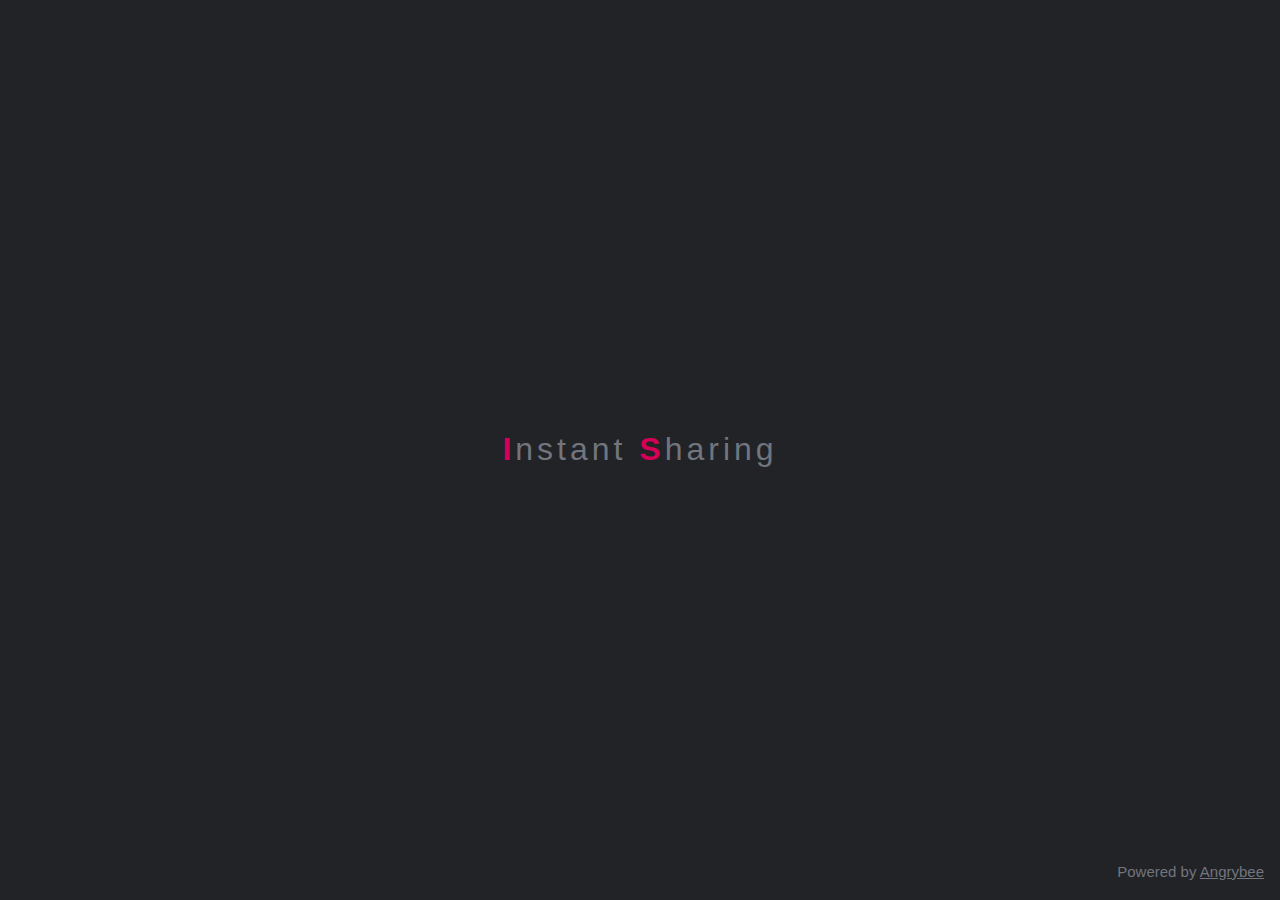
<file: instantsharing/WebContent/index.html>
<!DOCTYPE html>
<html>
<head>
<meta charset="UTF-8">

	<link rel="stylesheet" href="styles/w3.css">
	<link rel="stylesheet" href="styles/instantsharing.css">

<title>Instant Sharing</title>

<script src="scripts/w3.js"></script> 

	<style>
		body, h1, h2, h3, h4, h5, h6 {
			font-family: "Raleway", sans-serif
		}
		
		body, html {
			height: 100%;
			line-height: 1.8;
			background-color: hsl(216, 7%, 14%);
		}
	</style>
</head>
<body>
<!-- First page to access to ConfluenceViewer. Redirect automatically the user to Welcome Servlet -->
<div class="w3-display-middle">
	<div>
	    <a href="#home" class="w3-bar-item ab-gray-light w3-wide" style="font-size: xx-large;">
	    	<span class="ab-red" style="font-weight: bold;">I</span>nstant <span class="ab-red"  style="font-weight: bold;">S</span>haring
	    </a>
	</div>
</div>
	<script>
		var userLang = navigator.language || navigator.userLanguage; 
		//window.location.href = "Welcome?lang=" + userLang;//Go to Welcome Servlet
		//window.location.href = "AnonymousWelcome";//Go to Welcome Servlet for anonymous connection
	</script>
	
	
 <div w3-include-html="Footer.html"></div> 
	
<script>
w3.includeHTML();
</script>
	
</body>
</html>
</file>
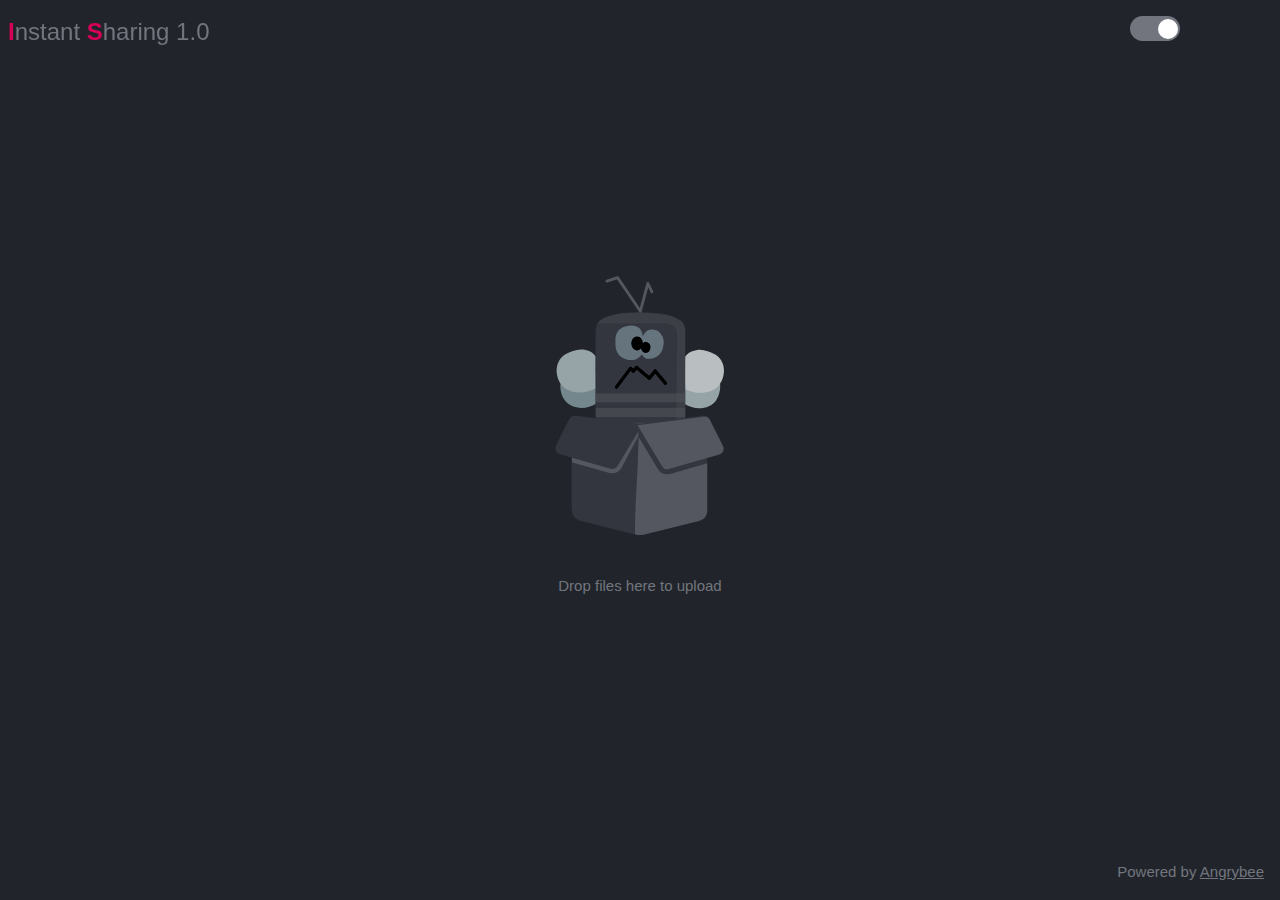
<file: instantsharing/WebContent/AnonymousSharing.html>
<!DOCTYPE html>
<html>
<head>
<meta charset="UTF-8">

	<link rel="stylesheet" href="styles/w3.css">
	<link rel="stylesheet" href="styles/instantsharing.css">
	<link rel="stylesheet" href="styles/dropzone.css">

<title>Anonymous sharing</title>

	<script type="text/javascript" src="scripts/w3.js"></script> 
	<script type="text/javascript" src="scripts/instantsharing.js"></script> 
	<script type="text/javascript" src="scripts/compatibility.js"></script>
	<script type="text/javascript" src="scripts/modernizr-custom.js"></script> 
	<script type="text/javascript" src="scripts/dropzone.js"></script>
 
<style>

#dragdrop {
	transition: margin-left .5s; /* If you want a transition effect */
	padding: 20px;
}


.ab-btn {
  background-color: hsl(220, 13%, 18%);
  width:105px;
  border: 3px solid hsl(220, 13%, 18%);
  color: hsl(219, 13%, 66%);
  padding: 12px 16px;
  font-size: 16px;
  cursor: pointer;
}

.ab-btn:hover {
  box-shadow: 0 4px 8px 0 rgba(0, 0, 0, 0.2), 0 6px 20px 0 rgba(0, 0, 0, 0.19);
}


.ab-btn-green {
  background-color: hsl(192, 100%, 58%);
  width:105px;
  border: 3px solid hsl(192, 100%, 58%);
  padding: 12px 16px;
  font-size: 16px;
  cursor: pointer;
}

.ab-sidebar {
	height: 20%; /* 100% Full-height */
	top:6%;
	width: 0; /* 0 width - change this with JavaScript */
	position: fixed; /* Stay in place */
	z-index: 1; /* Stay on top */
	right: 0;
	overflow-x: hidden; /* Disable horizontal scroll */
	/*padding-top: 60px;  Place content 60px from the top */
	transition: 0.5s;
	/* 0.5 second transition effect to slide in the sidebar */
}



/* On smaller screens, where height is less than 450px, change the style of the sidenav (less padding and a smaller font size) */
@media screen and (max-height: 450px) {
	.ab-sidebar {
		padding-top: 15px;
	}
}

.ab-dropzone{
	position:absolute;
	top:50%;
	left:50%;
	transform:translate(-50%,-50%);
	-ms-transform:translate(-50%,-50%);
	animation: dropzoneappears 1s;
}

@keyframes dropzoneappears {
	0% {left:0px;}
	100% {left:50%;}
}

.ab-animate-top {
	position:relative;
	animation:animatetop 1.2s
}

@keyframes animatetop {
	from{top:-300px;opacity:0} 
	to{top:0;opacity:1}
}


</style>


</head>
<body class="ab-dark-mode">

<!-- Name of the tool -->
<div class="w3-top">
  <div class="w3-row-padding ab-animate-top">
    <h3 class="w3-rest ab-gray-light w3-left">
    	<span class="ab-red" style="font-weight: bold;">I</span>nstant <span class="ab-red"  style="font-weight: bold;">S</span>haring 1.0
    </h3>
    
    <!-- Feature to modify the Dark/Light Mode  -->
   <div class="w3-col w3-right w3-margin-top" style="width:150px;z-index:100;">
	  <label class="ab-toggle-control" title="Choose Light or Dark mode">
	    <input id="display-mode" type="checkbox" onclick="setDisplayMode()" checked="checked">
	    <span class="ab-control"></span>
	  </label>
  </div>
  
  <!-- For this first release, we hide this icon that allow users to access to identification -->
	<a href="#" onclick="settings()" class="w3-display-topright w3-hide" style="margin-top:10px;margin-right:10px;"><img id="img-settings" src="pictures/settings_suggest_white_24dp.svg" /></a>
  </div>
</div>



	<!-- Main container to drag & drop files -->
	<div id="dragdrop" class="w3-container">
	  <div class="ab-dropzone">
		<form action="Uploader" method="POST" class="dropzone w3-panel" id="dropzone"  title="Drop files here to upload">
		  	<div class="w3-center" style="cursor: pointer;"><img src="pictures/angrybee_drag_drop.svg" style="cursor: pointer;" width="40%"/></div>
		</form>	
	
	  </div> 
	</div>
  
  <!-- Button to display when user drag & drop file(s) in the Drag&Drop Area -->
	<div id="share-btn" class="ab-sidebar w3-margin-right w3-animate-right" style="cursor: pointer;display:none;">

		<div class="w3-row w3-section">
			<div class="w3-rest"><input type="text" id="link" value="id_of_upload" style="opacity: 0.0;"></div>
			<div class="w3-col">
				<button id="copy-btn" class="ab-btn w3-round" onclick="copyAndPopup('Link copied')" title="Copy download link to clipboard">Copy link</button>
			</div>
		  
		  </div>
	</div>

	
 
<!-- Footer -->
 <div w3-include-html="Footer.html"></div> 

<script>
/**
 * Display Footer
 */
w3.includeHTML();


var storage = localStorageEnabled();

if(storage === false){
	var settings = document.getElementById("img-settings");
	settings.style.display = "none";

}





/**
 * Action to display the Receivers icon when 
 */
 
var fileAdded = 0;

/**
 * Displays the copy-to-clipboard button after the first files has been drag-&-dropped
 * Set the maximum size of uploads to 5GB.
 */
Dropzone.options.dropzone = {
		createImageThumbnails: false,
		timeout: 1000000,
		forceChunking: true,
		parallelUploads: 10,
		maxFilesize: 5000,
		  init: function() {
		    this.on("addedfile", function(file) { 
		    	if(fileAdded === 0){//First time drag&drop
		    		fileAdded = 1;
		    		w3.show("#share-btn");//Works with style="display:none" -> style="display:block"
		    		document.getElementById("share-btn").style.width = "150px";
		    		document.getElementById("dragdrop").style.marginRight = "150px";
		    		
		    	}
		    });
		  }
};

function copyAndPopup(content){
	copy();
	var btn = document.getElementById("copy-btn");
	
	btn.innerText = "Copied!";
	btn.setAttribute("class", "ab-btn-green w3-round");
	//btn.className.replace("ab-btn w3-round", "ab-btn-green w3-round");
	
	setTimeout(function(){ btn.setAttribute("class", "ab-btn w3-round"); btn.innerText = "Copy link";}, 500);
	//setTimeout(function(){ btn.innerText = "Copy link"; }, 500);
	//btn.innerText = "Copy link";
	
	
}

function copy() {
	  /* Get the text field */
	  var copyText = document.getElementById("link");
	  //var txt = copyText.textContent;
	  /* Select the text field */
	  copyText.select();
	  copyText.setSelectionRange(0, 99999); /* For mobile devices */

	  /* Copy the text inside the text field */
	  document.execCommand("copy");

	  /* Alert the copied text */
	  //alert("Copied the text: " + copyText.value);
} 

/**
 * Function for the future release with authentication
 * => Using Json Web Token (See https://www.jonathan-petitcolas.com/2014/11/27/creating-json-web-token-in-javascript.html)
 */
/*
 function settings() {
	  


	  var x = localStorage.getItem("name");
	  alert(x);
	  
	}
*/
	
function setDisplayMode(){
	var checkBox = document.getElementById("display-mode");
	var img = document.getElementById("img-settings");
	
	if (checkBox.checked == true){
	    document.body.className = "ab-dark-mode";
	    img.src = "pictures/settings_suggest_white_24dp.svg";
	  } else {
		  document.body.className = "ab-light-mode";
		  img.src = "pictures/settings_suggest_black_24dp.svg";
	  }
}	
	
	
</script>

</body>
</html>
</file>
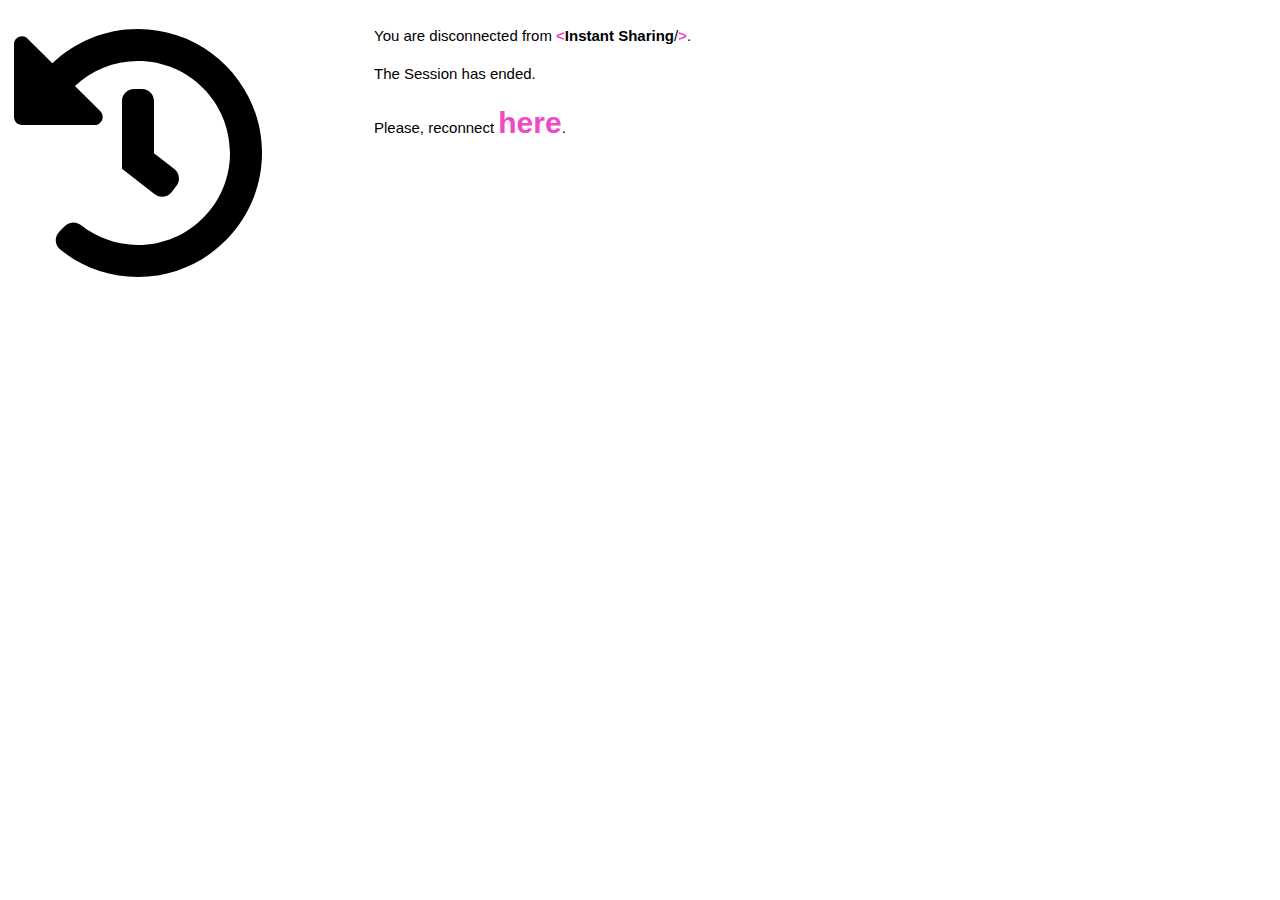
<file: instantsharing/WebContent/Disconnect.html>
<!DOCTYPE html>
<html>
<head>
<meta charset="UTF-8">
<title>InstantSharing Disconnect</title>
<link rel="stylesheet" href="styles/w3.css">
<script type="text/javascript" src="scripts/disconnect.js"></script>
</head>
<body style="background-color: white;">
<div style="position:absolute;top:10px;left:10px;width: 20%;">
<p><img src="pictures/history.svg"/></p>
</div>
<div style="position:absolute;top:10px;right:10px;width: 70%;text-align: left;">
<p>You are disconnected from <span style="color:#F048C6;font-weight: bold;">&lt;</span><span style="font-weight: bold;">Instant Sharing</span>/<span style="color:#F048C6;font-weight: bold;">&gt;</span>.</p>
<p>The Session has ended.</p>
<p> Please, reconnect <a style="text-decoration:none; font-size: 30px;color:#F048C6;font-weight: bold;" href="#" onclick="disconnect('');">here</a>.</p>
</div>
</body>
</html>
</file>
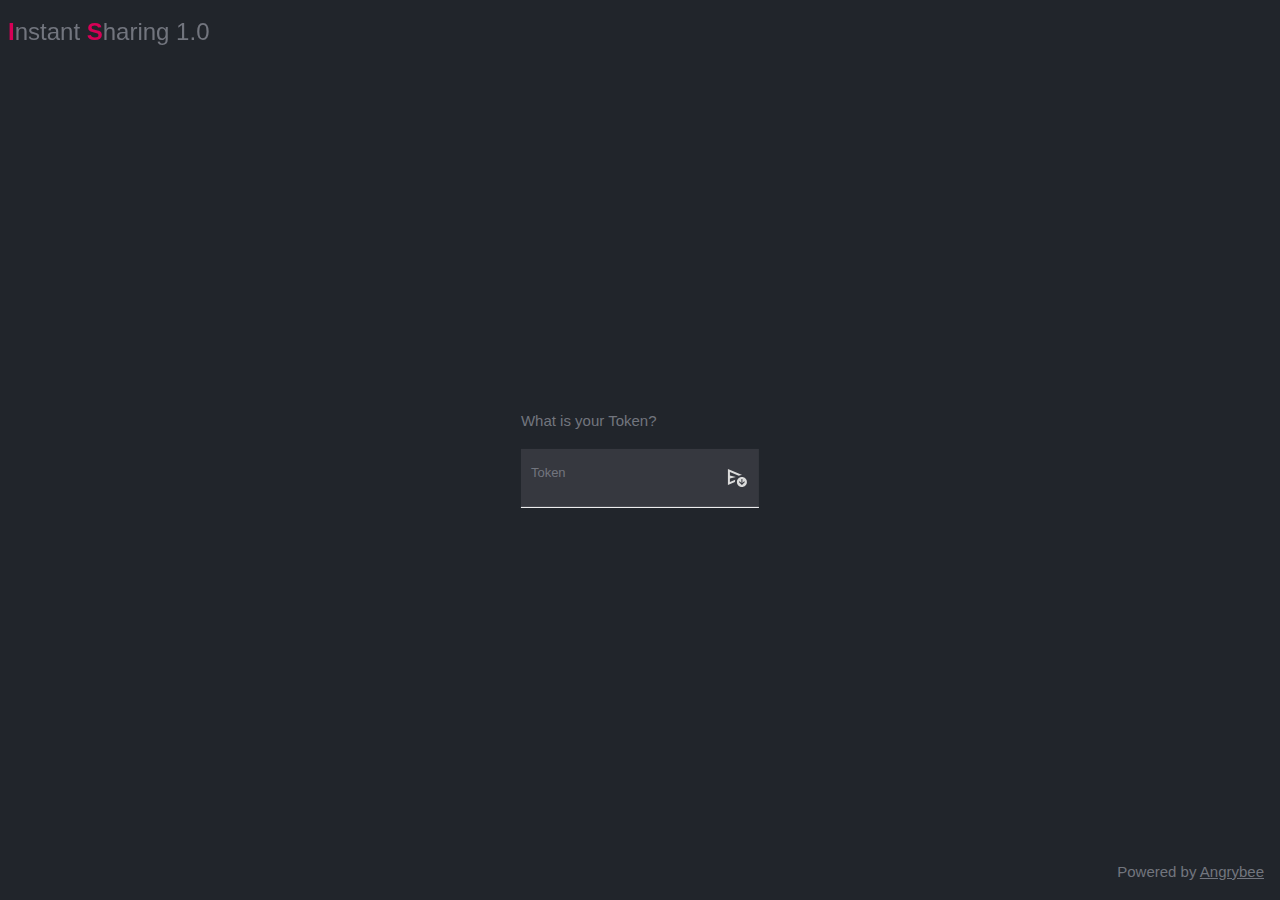
<file: instantsharing/WebContent/Download.html>
<!DOCTYPE html>
<html>
<head>
<meta charset="UTF-8">

	
	<link rel="stylesheet" href="styles/w3.css">
	<link rel="stylesheet" href="styles/instantsharing.css">

<title>Download</title>

	<script type="text/javascript" src="scripts/w3.js"></script> 
	<script type="text/javascript" src="scripts/instantsharing.js"></script> 
	<script type="text/javascript" src="scripts/compatibility.js"></script>
	<script type="text/javascript" src="scripts/modernizr-custom.js"></script> 

<style>

.md-textfield   {
    display: inline-block;
    /*height: 20px;*/
    padding-top: 25px;
    padding-right: 25px;
    position: relative;
    background-color: hsl(227, 8%, 23%);
    border-bottom: 1px solid white;
}
.md-textfield-input   {
    appearance: none;
    -moz-appearance: none;
    -webkit-appearance: none;
    color:white;
    background: transparent;
    border: none;
    font-family: 'Roboto', sans-serif;
    font-size: 14px;
    padding: 4px 0px 4px 4px;
    position: relative;
    top:-15px;
    left:10px;
    z-index: 1;
}
.md-textfield .md-textfield-input:focus {
    outline: none;
}

.md-textfield img {
    position:relative;
    top:-14px;
    right: -15px;
    cursor: pointer;
}



.md-textfield label {
    color: hsl(224, 5%, 47%);
    font-family: 'Roboto', sans-serif;
    font-size: 13px;
    left: 10px;
    position: absolute;
    top: 12px;
    transition: top .1s ease-in 0s;
    z-index: 1;
}

.md-textfield .md-textfield-input:focus + label {
        color: white;
        top: 0px;
        font-size: 10px;
    }

.md-textfield .md-textfield-input:valid + label {
        top: 0px;
}


</style>

</head>
<body class="ab-dark-mode">

<div class="w3-top">
	<div class="w3-row-padding ab-animate-top">
	    <h3 class="w3-rest ab-gray-light w3-left">
	    	<span class="ab-red" style="font-weight: bold;">I</span>nstant <span class="ab-red"  style="font-weight: bold;">S</span>haring 1.0
	    </h3>
	</div>
</div>

<div class="w3-display-middle">
	<p>What is your Token?</p>
	
	
	
	<div class="md-textfield">
	    <input type="text" class="md-textfield-input" id="token" name="token" required autocomplete="off">
	    <label for="token">Token</label>
	    <img src="pictures/send_and_archive_white_24dp.svg" title="Get your downloads"/>
	</div>
</div>



<!-- Footer -->
 <div w3-include-html="Footer.html"></div> 

<script>
/**
 * Display Footer
 */
w3.includeHTML();

</script>


</body>
</html>
</file>
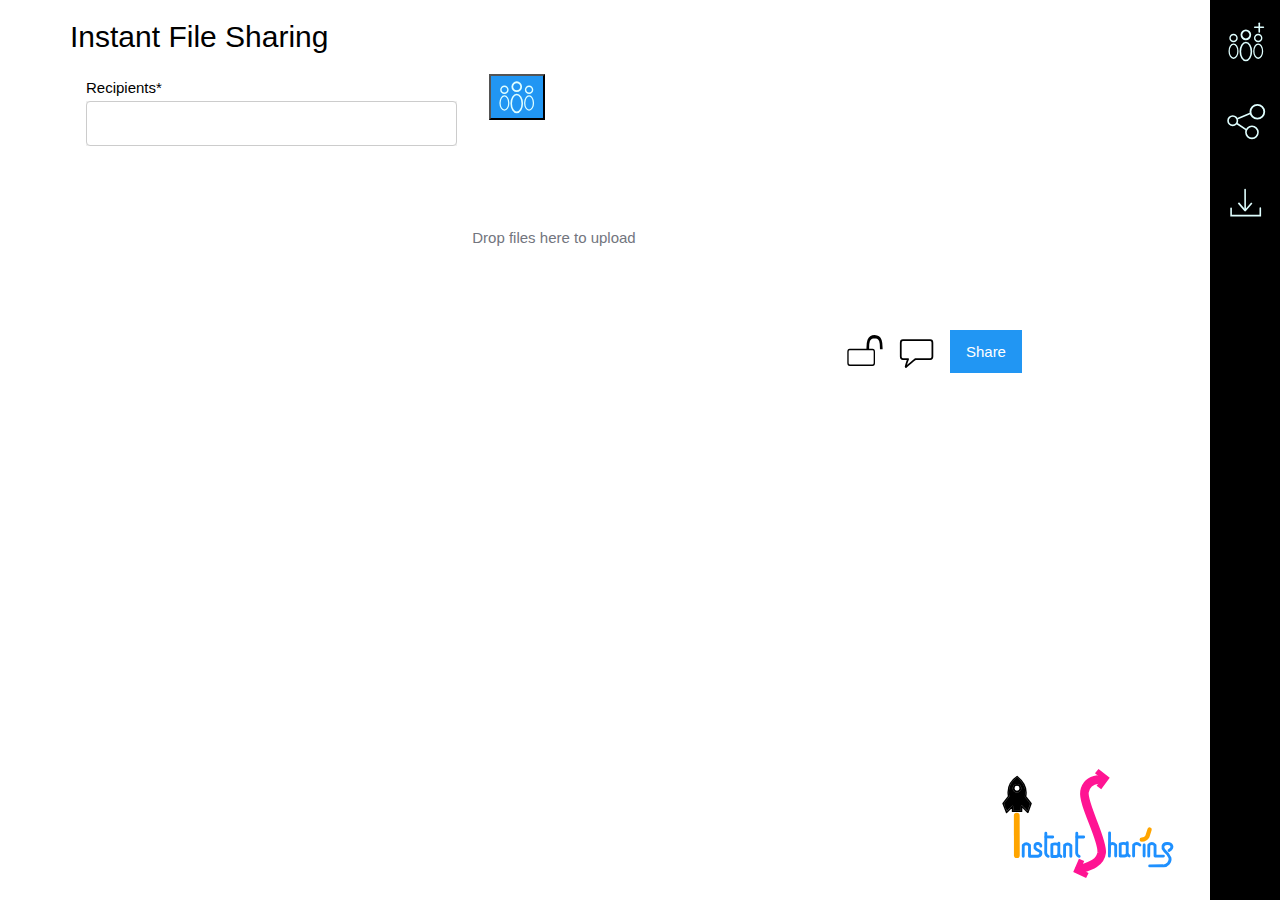
<file: instantsharing/WebContent/MainPage.html>
<!DOCTYPE html>
<html>
<head>
<meta charset="UTF-8">
<title>Instant Sharing</title>

<meta name="viewport" content="width=device-width, initial-scale=1">

<link rel="stylesheet" href="styles/w3.css">
<!-- Priority to is.css vs w3.css for global style -->
<link rel="stylesheet" href="styles/is.css">
<link rel="stylesheet" href="styles/dropzone.css">


<script type="text/javascript" src="scripts/instantsharing.js"></script>
<script type="text/javascript" src="scripts/w3.js"></script>
<script type="text/javascript" src="scripts/dropzone.js"></script>





</head>
<body>
<div class="w3-sidebar w3-bar-block w3-black w3-xxlarge" style="width:70px;right:0px;top:0px;">
  <a href="#" onclick="w3_open_lists()" class="w3-bar-item w3-button"><img id="img-lists" src="pictures/users-add.svg" width="40px" height="40px" title="My lists"/></a> 
  <a href="#" class="w3-bar-item w3-button"><img id="img-shared" src="pictures/share.svg" width="40px" height="40px" title="My shared files"/></a> 
  <a href="#" class="w3-bar-item w3-button"><img id="img-download" src="pictures/download.svg" width="40px" height="40px" title="My files to download"/></a> 
</div>

<div style="margin-left:70px;top:0px;">

<h2 id="mainpage-title">Instant File Sharing</h2>



	<div class="w3-row" style="width: 80%;">
		<div class="w3-col w3-container s5">


			<label id="label-recipients">Recipients*</label>
			
			<div class="w3-bar-block w3-light-grey autocomplete-items" id="input-recipients-autocomplete">
				<input id="input-recipients" class="w3-input w3-border w3-padding w3-round" onkeyup="getlistofusers(event,'selection','input-recipients','recipients-list')" >
				
				
				<ul id="selection" class="w3-ul w3-card-4" style="display:none;cursor: pointer;"> <!-- onkeyup="move(event)"> -->
				
				</ul>
			</div>
			
			
		</div>
		
		<div class="w3-col w3-container s2">
			<button onclick="addlist();" class="addlistbtn w3-blue w3-hover-red"><img src="pictures/users.svg" width="40px" height="40px" style="cursor:pointer;" id="iconAddList" title="Add List"/></button>
		</div>
		<div class="w3-col w3-container s5">
			
			<ul id="recipients-list" class="w3-ul w3-card-4">
			
			</ul>
		</div>
	</div>




	<div class="w3-row" style="width: 80%;">
		<div class="w3-col w3-container s12">
			<form action="Uploader" method="POST" class="dropzone w3-panel w3-round-xlarge w3-padding-32" id="dropzone"  title="Drag and Drop your files...">
	
			</form>	
		</div>
	</div>
	<div class="w3-row" style="width: 80%;">
		<div class="w3-col w3-container s6">
			<p class="w3-wide" id="sharing-uid"></p>
		</div>
	
		<div class="w3-col w3-container s6">
			<div class="w3-right">
				<img id="img-lock" src="pictures/lock-open.svg" width="40px" height="40px" style="right:130px;cursor: pointer;" title="Add message..." onclick=""/>
				
				<span>&nbsp;</span>
				
				<img id="img-addcomment" src="pictures/comment.svg" width="40px" height="40px" style="right:130px;cursor: pointer;" title="Add message..." onclick="w3_open_msg()"/>
				
				<span>&nbsp;</span>
				
				<button id="btn-share" class="w3-button w3-blue w3-hover-red" style="right:30px;">Share</button>
			</div>
		</div>
						
	
			

	</div>
	<img src="pictures/InstantsharingIcon.svg" width="200px;" style="position:absolute;bottom:20px;right:90px;"/>
</div>





<!-- Modal to add message (optional) to file sharing -->
<div class="w3-modal" id="msg" style="z-index:100;">

	<div class="w3-modal-content is-default-bgcolor" style="max-width: 50%;">
	
		<div class="w3-container">
		  <button id="btn-close-modal-msg" onclick="w3_close_msg()" class="w3-bar-item w3-button w3-large w3-display-topright" style="color:#ffffff;">Close &times;</button>
		  <br>
		  
		  <div class="w3-row w3-padding-32">
		  	<label for="message_content" id="label-msg-modal" style="color:white;">Message content:</label>
		  	<div id="message_content" contenteditable="true" class="w3-middle w3-round w3-dark-grey" style="width: 100%; resize: vertical; min-height:150px"> </div>
		  	<br>
		  	
		  </div>
		  <div class="w3-row ">	
		  	  
		  		<button id="btn-validate" class="w3-button w3-black w3-hover-red w3-display-bottomright" title="Validate message" onclick="validate_msg()">OK</button>
		  	
		  </div>
		  
	  </div>
	</div>
</div>




<!-- Modal to manage broadcast lists -->
<div class="w3-modal" id="mylists" style="z-index:100;">

<div class="w3-modal-content w3-padding-32 is-default-bgcolor">
 
  <button id="btn-close-modal-mylists" onclick="w3_close_lists()" class="w3-bar-item w3-button w3-large w3-display-topright" style="color:#ffffff;">Close &times;</button>



<div class="w3-container" id="mylists" style="overflow:auto;height:90%;">

	<div class="w3-row">
		<div class="w3-col s12 w3-padding-16">	

			<h2 id="add-mylists-title" style="color:white;">Add a new recipients list</h2>
			
			<br>
			
			<label id="label-list-name" style="color:white;">List name*</label>
			<input id="input-list-name" class="w3-input is-default-bgcolor" type="text">
			<br>
			
			<input id="input-community" class="w3-check" type="checkbox">
			<label id="label-community">Community</label>

		</div>
	</div>

	<div class="w3-row">
		<div class="w3-col s5 w3-padding-16">

			<label id="label-list-recipients" style="color:white;">Recipients*</label>
			
			<div class="w3-bar-block w3-light-grey autocomplete-items" id="input-list-recipients-autocomplete">
				<input id="input-list-recipients" class="w3-input is-default-bgcolor" onkeyup="getlistofusers(event,'list-selection','input-list-recipients','recipients-new-list')" >
				
				
				<ul id="list-selection" class="w3-ul w3-card-4" style="display:none;cursor: pointer;">
				
				</ul>
			</div>

		</div>
		
		<div class="w3-col s1 w3-padding-16">&nbsp;</div>
		
		<div class="w3-col s6 w3-padding-16">

			<ul id="recipients-new-list" class="w3-ul w3-card-4 w3-light-grey">
			
			</ul>
		</div>		

	</div>
	
	<div class="w3-row">
		<div class="w3-col s12 w3-padding-16">	
			<div class="w3-right">
				<button id="btn-create-new-list" class="w3-button w3-black w3-hover-red" onclick="createlist()">Create</button>
			</div>
		</div>
	</div>

	<div class="w3-row">
			<div id="msg-new-list-created" style="display:block;">
				
			</div>
	</div>
	
</div>



</div>
</div>





<script>
	
	function w3_open_msg() {  
	  document.getElementById("msg").style.width = "100%";
	  document.getElementById("msg").style.display = "block";
	  document.getElementById("message_content").focus();
		  
	}
	
	function w3_open_lists(){
	  document.getElementById("mylists").style.width = "100%";
	  document.getElementById("mylists").style.display = "block";
		
	}
	
	function w3_close_msg() {
		  document.getElementById("msg").style.display = "none";
		  document.getElementById("message_content").value = "";

	}

	function w3_close_lists(){
		  document.getElementById("msg-new-list-created").innerHTML = "";
		  document.getElementById("mylists").style.display = "none";
	}	
	
	function validate_msg(){
		document.getElementById("msg").style.display = "none";
	}

	
</script>


</body>
</html>
</file>
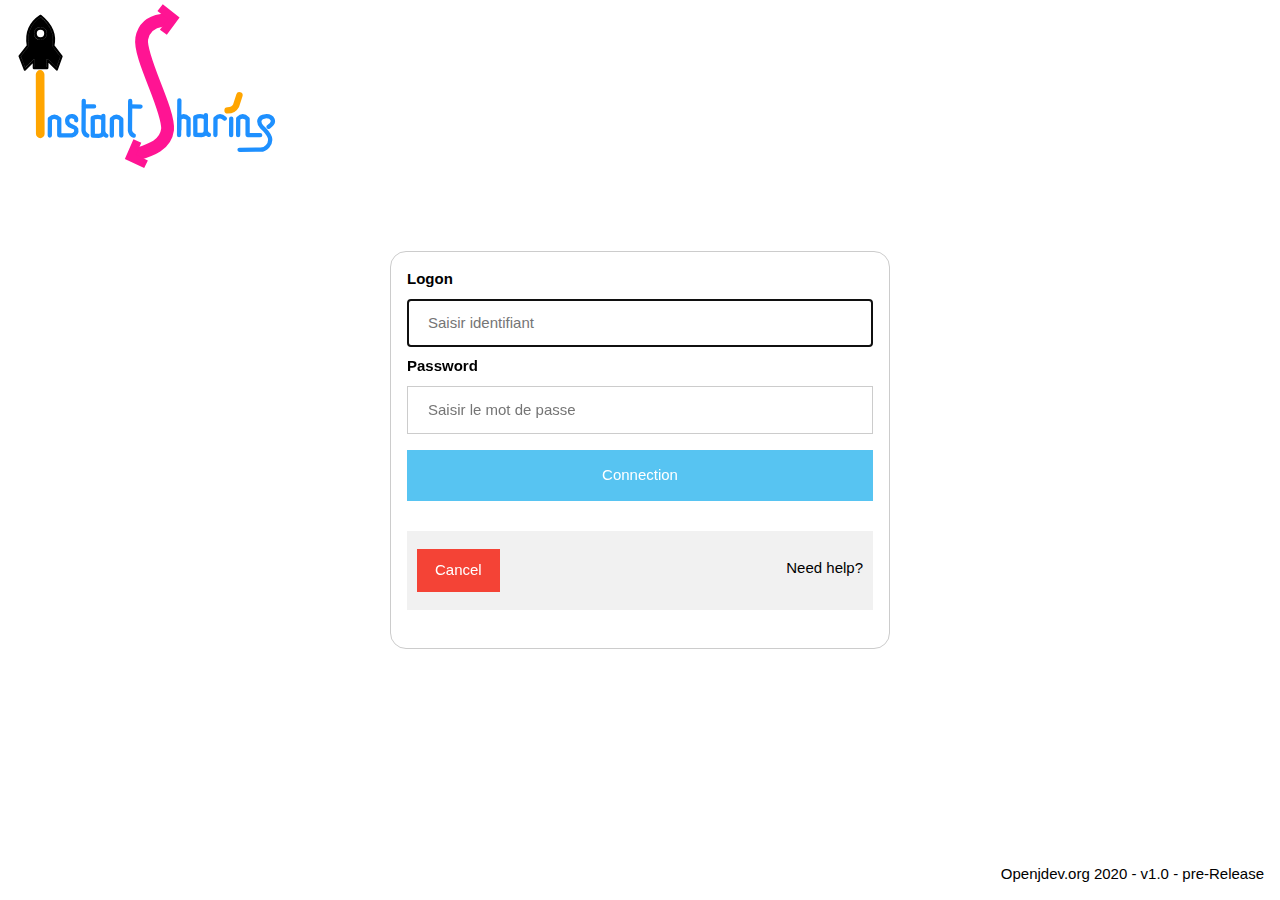
<file: instantsharing/WebContent/Welcome.html>
<!DOCTYPE html>
<html>
<head>
<meta charset="UTF-8">
<title>Instant Sharing Connection</title>

<script type="text/javascript" src="scripts/instantsharing.js"></script>

<script>



function connect() {
	
	  var logon = document.getElementById('identifierInput').value;
	  var pswd = document.getElementById('passwordInput').value;
	  var modal = document.getElementById('msgFromServerModal');
	  var msg = document.getElementById('msgFromServerInfo');  
	  var userLang = navigator.language || navigator.userLanguage;
	  
	  if(logon == "" || pswd == ""){
		  if(userLang.indexOf("fr") != -1){
			  modal.style.display = "block";
			  msg.innerHTML = "Veuillez renseigner l'identifiant et le mot de passe.";
		  } else {
			  modal.style.display = "block";
			  msg.innerHTML = "You must set the identifier and the password.";
		  }
	  } else {
	  
		var uri = encodeURI("lang=" + userLang + "&logon="+logon+"&pswd="+pswd);
		  
   	    var xmlReq = initXMLHttpRequest(); //initialize XMLHttpRequest
	    if (xmlReq) {
	        xmlReq.onreadystatechange = function() {
	            var data;
	            if (xmlReq.readyState == READY_STATE_COMPLETE) { //Verify status of the query
	                data = xmlReq.responseText; //Read response
	                
	                if(data.indexOf("OK") > -1){//Connexion ok for the server
	                	window.location.href = data.substring(4,data.length);
	                } else{
	                	modal.style.display = "block";
	                	msg.innerHTML = data;
	                }
	            } 
	            else {
	            	modal.style.display = "block";
	            	msg.innerHTML = WAIT_STATE_MSG;
	            }
	        };
	        
	        xmlReq.open("POST", "VerifyConnection", true); //Call URL 
			xmlReq.setRequestHeader("Content-type","application/x-www-form-urlencoded;charset=UTF-8"); 
	        xmlReq.send(uri); //Parameters
	    }
	}
}


function cancel(){
	document.getElementById("passwordInput").value = "";
	document.getElementById("identifierInput").value = "";
}


window.addEventListener('keypress', function (e) {
	if (e.keyCode == 13){
		connect();
	}
}, false);

</script>


<link rel="stylesheet" href="styles/w3.css">

<style>

/* Full-width inputs */
input[type=text], input[type=password] {
  width: 100%;
  padding: 12px 20px;
  margin: 8px 0;
  display: inline-block;
  border: 1px solid #ccc;
  box-sizing: border-box;
}

/* Set a style for all buttons */
button {
  background-color: #57C4F2;
  color: white;
  padding: 14px 20px;
  margin: 8px 0;
  border: none;
  cursor: pointer;
  width: 100%;
}

/* Add a hover effect for buttons */
button:hover {
  opacity: 0.8;
}

a {
	text-decoration: none;
}

a:hover {
	text-decoration: underline;
}


/* Extra style for the cancel button (red) */
.cancelbtn {
  width: auto;
  padding: 10px 18px;
  background-color: #f44336;
}
/* Add padding to containers */
.container {
  padding: 16px;
  width: 500px;
  background-color:#FFFFFF;
}

/* The "Forgot password" text */
span.psw {
  float: right;
  padding-top: 16px;
}

/* Change styles for span and cancel button on extra small screens */
@media screen and (max-width: 300px) {
  span.psw {
    display: block;
    float: none;
  }
  .cancelbtn {
    width: 100%;
  }
  
  .fa-facebook {
    color: rgb(59, 91, 152);
  }
}

</style>


</head>
<body onload="document.getElementById('identifierInput').focus();">
<!-- Header -->
	<div class="w3-display-topleft">
		<img src="pictures/InstantsharingIcon.svg" width="300px" />
	</div>
<!-- Footer -->	
	<div class="w3-display-bottomright w3-margin-right">
		
		<p>Openjdev.org 2020 - v1.0 - pre-Release</p>
	</div>

<!-- Login Form -->	
	<div class="container w3-round-xlarge w3-border w3-display-middle">
		<!-- Login input -->
		<label id="identifier" for="uname"><b>Logon</b></label> 
		<input id="identifierInput" type="text" placeholder="Saisir identifiant" required>
		 <!-- Pswd input -->
		<label id="password" for="psw"><b>Password</b></label>
		<input id="passwordInput" type="password" placeholder="Saisir le mot de passe" required>
		<!-- Button to submit request -->
		<button id="buttonSubmit" type="submit" onclick="connect()">Connection</button>

		<br><br>
		<div style="background-color: #f1f1f1; padding: 10px;">
			<button id="buttonCancel" type="button" class="cancelbtn" onclick="cancel();">Cancel</button>
			<span class="psw"><a id="forgotPswd" href="#" onclick="document.getElementById('helpdesk').style.display='block';">Need help?</a></span>
		</div>
		<br>		
	</div>

<div id="helpdesk" class="w3-modal w3-animate-opacity">
	<div class="w3-modal-content">
		<div class="w3-container w3-padding-64">
			<span onclick="document.getElementById('helpdesk').style.display='none';" class="w3-button w3-display-topright">&times;</span>
			
			<p><img width="50px" height="50px" src="pictures/mail.svg"/>Get support: <a href="mailto:charles.vissol@ariane.group">charles.vissol@gmail.com</a></p>
			
			
		</div>
	</div>
</div>


  <div id="msgFromServerModal" class="w3-modal w3-animate-opacity" style="display:none;">
    <div class="w3-modal-content w3-card-4">
      <header class="w3-container w3-blue"> 
        <span onclick="document.getElementById('msgFromServerModal').style.display='none'" 
        class="w3-button w3-display-topright">&times;</span>
        <h2><span style="color:#F048C6;font-weight: bold;">&lt;</span><span style="font-weight: bold;">Instant Sharing</span>/<span style="color:#F048C6;font-weight: bold;">&gt;</span></h2>
      </header>
      <div class="w3-container">
      	<br>
        <p id="msgFromServerInfo"></p>
		<br>
      </div>
      <!-- <footer class="w3-container w3-blue">
        <p>Connection information</p>
      </footer> -->
    </div>
  </div>

</body>
</html>
</file>
<file: instantsharing/WebContent/styles/instantsharing.css>
body, h1, h2, h3, h4, h5, h6 {
	font-family: "Raleway", sans-serif
}

body, html {
	height: 100%;
	line-height: 1.8;
}

.ab-light-mode {
	background-color: white;
    color: black;	
}

.ab-dark-mode {
	background-color: hsl(216, 13%, 15%); /* Atom Editor Background */
	color: hsl(224, 5%, 47%);

}

body.ab-dark-mode img {
  filter: brightness(.8) contrast(1.2);
}


.ab-text-red,.ab-hover-text-red:hover{color: hsl(336, 100%, 42%)!important}

.ab-red {
	color: hsl(336, 100%, 42%);
}

.ab-bg-gray {
	background-color: hsl(227, 8%, 23%);
}

.ab-gray {
	color: hsl(227, 8%, 23%);
	text-decoration: none;
}

.ab-gray-light {
	color: hsl(224, 5%, 47%);
	text-decoration: none;
}

.ab-opacity-show {
	animation: show 2.0s
}@keyframes show {from {opacity: 0}to {opacity: 1}}

.ab-opacity-hide {
	animation: hide 2.0s
}@keyframes hide {from {opacity: 1}to {opacity: 0}}

/* The snackbar - position it at the bottom and in the middle of the screen */
 #snackbar {
  visibility: hidden; /* Hidden by default. Visible on click */
  min-width: 250px; /* Set a default minimum width */
  margin-left: -125px; /* Divide value of min-width by 2 */
  box-shadow: 0 8px 16px 0 rgba(0,0,0,0.2);
  background-color: #333; /* Black background color */
  color: #fff; /* White text color */
  text-align: center; /* Centered text */
  border-radius: 4px; /* Rounded borders */
  padding: 16px; /* Padding */
  position: absolute; /* Sit on top of the screen */
  z-index: 1; /* Add a z-index if needed */
  right: 10px; /* Center the snackbar */
  top: 10px; /* 30px from the bottom */
}

/* Show the snackbar when clicking on a button (class added with JavaScript) */
#snackbar.show {
    visibility: visible;    
  -webkit-animation: fadein 0.5s, fadeout 0.5s 2.5s;
  animation: fadein 0.5s, fadeout 0.5s 2.5s;
}


.ab-popup {
	position:absolute;
	z-index:10;
	right: 45px;
	top:10px;
	box-shadow: 0 4px 8px 0 rgba(0, 0, 0, 0.2), 0 6px 20px 0 rgba(0, 0, 0, 0.19);
	border-radius: 3px;
}


/* Animations to fade the snackbar in and out */
@-webkit-keyframes fadein {
  from {top: 0; opacity: 0;}
  to {top: 10px; opacity: 1;}
}

@keyframes fadein {
  from {top: 0; opacity: 0;}
  to {top: 10px; opacity: 1;}
}

@-webkit-keyframes fadeout {
  from {top: 10px; opacity: 1;}
  to {top: 0; opacity: 0;}
}

@keyframes fadeout {
  from {top: 10px; opacity: 1;}
  to {top: 0; opacity: 0;}
} 


.ab-toggle-control {
  display: block;
  z-index:10;
  position: relative;
  padding-left: 100px;
  margin-bottom: 12px;
  cursor: pointer;
  font-size: 22px;
  -webkit-user-select: none;
     -moz-user-select: none;
      -ms-user-select: none;
          user-select: none;
}
.ab-toggle-control input {
  position: absolute;
  opacity: 0;
  cursor: pointer;
  height: 0;
  width: 0;
}
.ab-toggle-control input:checked ~ .ab-control {
  background-color: hsl(224, 5%, 47%);
}
.ab-toggle-control input:checked ~ .ab-control:after {
  left: 28px;
}
.ab-toggle-control .ab-control {
  position: absolute;
  top: 0;
  left: 0;
  height: 25px;
  width: 50px;
  border-radius: 25px;
  background-color: hsl(227, 8%, 23%);
  transition: background-color 0.15s ease-in;
}
.ab-toggle-control .ab-control:after {
  content: "";
  position: absolute;
  left: 3px;
  top: 3px;
  width: 20px;
  height: 20px;
  border-radius: 25px;
  background: white;
  transition: left 0.15s ease-in;
}
</file>
<file: instantsharing/WebContent/styles/dropzone.css>
/*
 * The MIT License
 * Copyright (c) 2012 Matias Meno <m@tias.me>
 */
@-webkit-keyframes passing-through {
  0% {
    opacity: 0;
    -webkit-transform: translateY(40px);
    -moz-transform: translateY(40px);
    -ms-transform: translateY(40px);
    -o-transform: translateY(40px);
    transform: translateY(40px); }
  30%, 70% {
    opacity: 1;
    -webkit-transform: translateY(0px);
    -moz-transform: translateY(0px);
    -ms-transform: translateY(0px);
    -o-transform: translateY(0px);
    transform: translateY(0px); }
  100% {
    opacity: 0;
    -webkit-transform: translateY(-40px);
    -moz-transform: translateY(-40px);
    -ms-transform: translateY(-40px);
    -o-transform: translateY(-40px);
    transform: translateY(-40px); } }
@-moz-keyframes passing-through {
  0% {
    opacity: 0;
    -webkit-transform: translateY(40px);
    -moz-transform: translateY(40px);
    -ms-transform: translateY(40px);
    -o-transform: translateY(40px);
    transform: translateY(40px); }
  30%, 70% {
    opacity: 1;
    -webkit-transform: translateY(0px);
    -moz-transform: translateY(0px);
    -ms-transform: translateY(0px);
    -o-transform: translateY(0px);
    transform: translateY(0px); }
  100% {
    opacity: 0;
    -webkit-transform: translateY(-40px);
    -moz-transform: translateY(-40px);
    -ms-transform: translateY(-40px);
    -o-transform: translateY(-40px);
    transform: translateY(-40px); } }
@keyframes passing-through {
  0% {
    opacity: 0;
    -webkit-transform: translateY(40px);
    -moz-transform: translateY(40px);
    -ms-transform: translateY(40px);
    -o-transform: translateY(40px);
    transform: translateY(40px); }
  30%, 70% {
    opacity: 1;
    -webkit-transform: translateY(0px);
    -moz-transform: translateY(0px);
    -ms-transform: translateY(0px);
    -o-transform: translateY(0px);
    transform: translateY(0px); }
  100% {
    opacity: 0;
    -webkit-transform: translateY(-40px);
    -moz-transform: translateY(-40px);
    -ms-transform: translateY(-40px);
    -o-transform: translateY(-40px);
    transform: translateY(-40px); } }
@-webkit-keyframes slide-in {
  0% {
    opacity: 0;
    -webkit-transform: translateY(40px);
    -moz-transform: translateY(40px);
    -ms-transform: translateY(40px);
    -o-transform: translateY(40px);
    transform: translateY(40px); }
  30% {
    opacity: 1;
    -webkit-transform: translateY(0px);
    -moz-transform: translateY(0px);
    -ms-transform: translateY(0px);
    -o-transform: translateY(0px);
    transform: translateY(0px); } }
@-moz-keyframes slide-in {
  0% {
    opacity: 0;
    -webkit-transform: translateY(40px);
    -moz-transform: translateY(40px);
    -ms-transform: translateY(40px);
    -o-transform: translateY(40px);
    transform: translateY(40px); }
  30% {
    opacity: 1;
    -webkit-transform: translateY(0px);
    -moz-transform: translateY(0px);
    -ms-transform: translateY(0px);
    -o-transform: translateY(0px);
    transform: translateY(0px); } }
@keyframes slide-in {
  0% {
    opacity: 0;
    -webkit-transform: translateY(40px);
    -moz-transform: translateY(40px);
    -ms-transform: translateY(40px);
    -o-transform: translateY(40px);
    transform: translateY(40px); }
  30% {
    opacity: 1;
    -webkit-transform: translateY(0px);
    -moz-transform: translateY(0px);
    -ms-transform: translateY(0px);
    -o-transform: translateY(0px);
    transform: translateY(0px); } }
@-webkit-keyframes pulse {
  0% {
    -webkit-transform: scale(1);
    -moz-transform: scale(1);
    -ms-transform: scale(1);
    -o-transform: scale(1);
    transform: scale(1); }
  10% {
    -webkit-transform: scale(1.1);
    -moz-transform: scale(1.1);
    -ms-transform: scale(1.1);
    -o-transform: scale(1.1);
    transform: scale(1.1); }
  20% {
    -webkit-transform: scale(1);
    -moz-transform: scale(1);
    -ms-transform: scale(1);
    -o-transform: scale(1);
    transform: scale(1); } }
@-moz-keyframes pulse {
  0% {
    -webkit-transform: scale(1);
    -moz-transform: scale(1);
    -ms-transform: scale(1);
    -o-transform: scale(1);
    transform: scale(1); }
  10% {
    -webkit-transform: scale(1.1);
    -moz-transform: scale(1.1);
    -ms-transform: scale(1.1);
    -o-transform: scale(1.1);
    transform: scale(1.1); }
  20% {
    -webkit-transform: scale(1);
    -moz-transform: scale(1);
    -ms-transform: scale(1);
    -o-transform: scale(1);
    transform: scale(1); } }
@keyframes pulse {
  0% {
    -webkit-transform: scale(1);
    -moz-transform: scale(1);
    -ms-transform: scale(1);
    -o-transform: scale(1);
    transform: scale(1); }
  10% {
    -webkit-transform: scale(1.1);
    -moz-transform: scale(1.1);
    -ms-transform: scale(1.1);
    -o-transform: scale(1.1);
    transform: scale(1.1); }
  20% {
    -webkit-transform: scale(1);
    -moz-transform: scale(1);
    -ms-transform: scale(1);
    -o-transform: scale(1);
    transform: scale(1); } }
.dropzone, .dropzone * {
  box-sizing: border-box; }

.dropzone {
  min-height: 150px;
  padding: 20px 20px; }
  .dropzone.dz-clickable {
    cursor: pointer; }
    .dropzone.dz-clickable * {
      cursor: default; }
    .dropzone.dz-clickable .dz-message, .dropzone.dz-clickable .dz-message * {
      cursor: pointer; }
  .dropzone.dz-started .dz-message {
    display: none; }
  .dropzone.dz-drag-hover {
    border-style: solid; }
    .dropzone.dz-drag-hover .dz-message {
      opacity: 0.5; }
  .dropzone .dz-message {
    text-align: center;
    margin: 2em 0; }
    .dropzone .dz-message .dz-button {
      background: none;
      color: hsl(224, 5%, 47%);
      border: none;
      padding: 0;
      font: inherit;
      cursor: pointer;
      outline: inherit; }
  .dropzone .dz-preview {
    position: relative;
    display: inline-block;
    vertical-align: top;
    margin: 16px;
    min-height: 100px; }
    .dropzone .dz-preview:hover {
      z-index: 1000; }
      .dropzone .dz-preview:hover .dz-details {
        opacity: 1; }
    .dropzone .dz-preview.dz-file-preview .dz-image {
      border-radius: 20px;
      background: #999;
      background: linear-gradient(to bottom, #eee, #ddd); }
    .dropzone .dz-preview.dz-file-preview .dz-details {
      opacity: 1; }
    .dropzone .dz-preview.dz-image-preview {
      background: white; }
      .dropzone .dz-preview.dz-image-preview .dz-details {
        -webkit-transition: opacity 0.2s linear;
        -moz-transition: opacity 0.2s linear;
        -ms-transition: opacity 0.2s linear;
        -o-transition: opacity 0.2s linear;
        transition: opacity 0.2s linear; }
    .dropzone .dz-preview .dz-remove {
      font-size: 14px;
      text-align: center;
      display: block;
      cursor: pointer;
      border: none; }
      .dropzone .dz-preview .dz-remove:hover {
        text-decoration: underline; }
    .dropzone .dz-preview:hover .dz-details {
      opacity: 1; }
    .dropzone .dz-preview .dz-details {
      z-index: 20;
      position: absolute;
      top: 0;
      left: 0;
      opacity: 0;
      font-size: 13px;
      min-width: 100%;
      max-width: 100%;
      padding: 2em 1em;
      text-align: center;
      color: rgba(0, 0, 0, 0.9);
      line-height: 150%; }
      .dropzone .dz-preview .dz-details .dz-size {
        margin-bottom: 1em;
        font-size: 16px; }
      .dropzone .dz-preview .dz-details .dz-filename {
        white-space: nowrap; }
        .dropzone .dz-preview .dz-details .dz-filename:hover span {
          border: 1px solid rgba(200, 200, 200, 0.8);
          background-color: rgba(255, 255, 255, 0.8); }
        .dropzone .dz-preview .dz-details .dz-filename:not(:hover) {
          overflow: hidden;
          text-overflow: ellipsis; }
          .dropzone .dz-preview .dz-details .dz-filename:not(:hover) span {
            border: 1px solid transparent; }
      .dropzone .dz-preview .dz-details .dz-filename span, .dropzone .dz-preview .dz-details .dz-size span {
        background-color: rgba(255, 255, 255, 0.4);
        padding: 0 0.4em;
        border-radius: 3px; }
    .dropzone .dz-preview:hover .dz-image img {
      -webkit-transform: scale(1.05, 1.05);
      -moz-transform: scale(1.05, 1.05);
      -ms-transform: scale(1.05, 1.05);
      -o-transform: scale(1.05, 1.05);
      transform: scale(1.05, 1.05);
      -webkit-filter: blur(8px);
      filter: blur(8px); }
    .dropzone .dz-preview .dz-image {
      border-radius: 20px;
      overflow: hidden;
      width: 120px;
      height: 120px;
      position: relative;
      display: block;
      z-index: 10; }
      .dropzone .dz-preview .dz-image img {
        display: block; }
    .dropzone .dz-preview.dz-success .dz-success-mark {
      -webkit-animation: passing-through 3s cubic-bezier(0.77, 0, 0.175, 1);
      -moz-animation: passing-through 3s cubic-bezier(0.77, 0, 0.175, 1);
      -ms-animation: passing-through 3s cubic-bezier(0.77, 0, 0.175, 1);
      -o-animation: passing-through 3s cubic-bezier(0.77, 0, 0.175, 1);
      animation: passing-through 3s cubic-bezier(0.77, 0, 0.175, 1); }
    .dropzone .dz-preview.dz-error .dz-error-mark {
      opacity: 1;
      -webkit-animation: slide-in 3s cubic-bezier(0.77, 0, 0.175, 1);
      -moz-animation: slide-in 3s cubic-bezier(0.77, 0, 0.175, 1);
      -ms-animation: slide-in 3s cubic-bezier(0.77, 0, 0.175, 1);
      -o-animation: slide-in 3s cubic-bezier(0.77, 0, 0.175, 1);
      animation: slide-in 3s cubic-bezier(0.77, 0, 0.175, 1); }
    .dropzone .dz-preview .dz-success-mark, .dropzone .dz-preview .dz-error-mark {
      pointer-events: none;
      opacity: 0;
      z-index: 500;
      position: absolute;
      display: block;
      top: 50%;
      left: 50%;
      margin-left: -27px;
      margin-top: -27px; }
      .dropzone .dz-preview .dz-success-mark svg, .dropzone .dz-preview .dz-error-mark svg {
        display: block;
        width: 54px;
        height: 54px; }
    .dropzone .dz-preview.dz-processing .dz-progress {
      opacity: 1;
      -webkit-transition: all 0.2s linear;
      -moz-transition: all 0.2s linear;
      -ms-transition: all 0.2s linear;
      -o-transition: all 0.2s linear;
      transition: all 0.2s linear; }
    .dropzone .dz-preview.dz-complete .dz-progress {
      opacity: 0;
      -webkit-transition: opacity 0.4s ease-in;
      -moz-transition: opacity 0.4s ease-in;
      -ms-transition: opacity 0.4s ease-in;
      -o-transition: opacity 0.4s ease-in;
      transition: opacity 0.4s ease-in; }
    .dropzone .dz-preview:not(.dz-processing) .dz-progress {
      -webkit-animation: pulse 6s ease infinite;
      -moz-animation: pulse 6s ease infinite;
      -ms-animation: pulse 6s ease infinite;
      -o-animation: pulse 6s ease infinite;
      animation: pulse 6s ease infinite; }
    .dropzone .dz-preview .dz-progress {
      opacity: 1;
      z-index: 1000;
      pointer-events: none;
      position: absolute;
      height: 16px;
      left: 50%;
      top: 50%;
      margin-top: -8px;
      width: 80px;
      margin-left: -40px;
      background: rgba(255, 255, 255, 0.9);
      -webkit-transform: scale(1);
      border-radius: 8px;
      overflow: hidden; }
      .dropzone .dz-preview .dz-progress .dz-upload {
        background: #333;
        background: linear-gradient(to bottom, #666, #444);
        position: absolute;
        top: 0;
        left: 0;
        bottom: 0;
        width: 0;
        -webkit-transition: width 300ms ease-in-out;
        -moz-transition: width 300ms ease-in-out;
        -ms-transition: width 300ms ease-in-out;
        -o-transition: width 300ms ease-in-out;
        transition: width 300ms ease-in-out; }
    .dropzone .dz-preview.dz-error .dz-error-message {
      display: block; }
    .dropzone .dz-preview.dz-error:hover .dz-error-message {
      opacity: 1;
      pointer-events: auto; }
    .dropzone .dz-preview .dz-error-message {
      pointer-events: none;
      z-index: 1000;
      position: absolute;
      display: block;
      display: none;
      opacity: 0;
      -webkit-transition: opacity 0.3s ease;
      -moz-transition: opacity 0.3s ease;
      -ms-transition: opacity 0.3s ease;
      -o-transition: opacity 0.3s ease;
      transition: opacity 0.3s ease;
      border-radius: 8px;
      font-size: 13px;
      top: 130px;
      left: -10px;
      width: 140px;
      background: #be2626;
      background: linear-gradient(to bottom, #be2626, #a92222);
      padding: 0.5em 1.2em;
      color: white; }
      .dropzone .dz-preview .dz-error-message:after {
        content: '';
        position: absolute;
        top: -6px;
        left: 64px;
        width: 0;
        height: 0;
        border-left: 6px solid transparent;
        border-right: 6px solid transparent;
        border-bottom: 6px solid #be2626; }
</file>
<file: instantsharing/WebContent/styles/is.css>
body, h1, h2, h3, h4, h5, h6 {
	font-family: "Raleway", sans-serif
}

body, html {
	height: 100%;
	line-height: 1.8;
}

.ab-light-mode {
	background-color: white;
    color: black;	
}

.ab-dark-mode {
	background-color: hsl(216, 13%, 15%); /* Atom Editor Background */
	color: hsl(224, 5%, 47%);

}

body.ab-dark-mode img {
  filter: brightness(.8) contrast(1.2);
}


.ab-text-red,.ab-hover-text-red:hover{color: hsl(336, 100%, 42%)!important}

.ab-red {
	color: hsl(336, 100%, 42%);
}

.ab-bg-gray {
	background-color: hsl(227, 8%, 23%);
}

.ab-gray {
	color: hsl(227, 8%, 23%);
	text-decoration: none;
}

.ab-gray-light {
	color: hsl(224, 5%, 47%);
	text-decoration: none;
}

.ab-opacity-show {
	animation: show 2.0s
}@keyframes show {from {opacity: 0}to {opacity: 1}}

.ab-opacity-hide {
	animation: hide 2.0s
}@keyframes hide {from {opacity: 1}to {opacity: 0}}

/* The snackbar - position it at the bottom and in the middle of the screen */
 #snackbar {
  visibility: hidden; /* Hidden by default. Visible on click */
  min-width: 250px; /* Set a default minimum width */
  margin-left: -125px; /* Divide value of min-width by 2 */
  box-shadow: 0 8px 16px 0 rgba(0,0,0,0.2);
  background-color: #333; /* Black background color */
  color: #fff; /* White text color */
  text-align: center; /* Centered text */
  border-radius: 4px; /* Rounded borders */
  padding: 16px; /* Padding */
  position: absolute; /* Sit on top of the screen */
  z-index: 1; /* Add a z-index if needed */
  right: 10px; /* Center the snackbar */
  top: 10px; /* 30px from the bottom */
}

/* Show the snackbar when clicking on a button (class added with JavaScript) */
#snackbar.show {
    visibility: visible;    
  -webkit-animation: fadein 0.5s, fadeout 0.5s 2.5s;
  animation: fadein 0.5s, fadeout 0.5s 2.5s;
}


.ab-popup {
	position:absolute;
	z-index:10;
	right: 45px;
	top:10px;
	box-shadow: 0 4px 8px 0 rgba(0, 0, 0, 0.2), 0 6px 20px 0 rgba(0, 0, 0, 0.19);
	border-radius: 3px;
}


/* Animations to fade the snackbar in and out */
@-webkit-keyframes fadein {
  from {top: 0; opacity: 0;}
  to {top: 10px; opacity: 1;}
}

@keyframes fadein {
  from {top: 0; opacity: 0;}
  to {top: 10px; opacity: 1;}
}

@-webkit-keyframes fadeout {
  from {top: 10px; opacity: 1;}
  to {top: 0; opacity: 0;}
}

@keyframes fadeout {
  from {top: 10px; opacity: 1;}
  to {top: 0; opacity: 0;}
} 


.ab-toggle-control {
  display: block;
  z-index:10;
  position: relative;
  padding-left: 100px;
  margin-bottom: 12px;
  cursor: pointer;
  font-size: 22px;
  -webkit-user-select: none;
     -moz-user-select: none;
      -ms-user-select: none;
          user-select: none;
}
.ab-toggle-control input {
  position: absolute;
  opacity: 0;
  cursor: pointer;
  height: 0;
  width: 0;
}
.ab-toggle-control input:checked ~ .ab-control {
  background-color: hsl(224, 5%, 47%);
}
.ab-toggle-control input:checked ~ .ab-control:after {
  left: 28px;
}
.ab-toggle-control .ab-control {
  position: absolute;
  top: 0;
  left: 0;
  height: 25px;
  width: 50px;
  border-radius: 25px;
  background-color: hsl(227, 8%, 23%);
  transition: background-color 0.15s ease-in;
}
.ab-toggle-control .ab-control:after {
  content: "";
  position: absolute;
  left: 3px;
  top: 3px;
  width: 20px;
  height: 20px;
  border-radius: 25px;
  background: white;
  transition: left 0.15s ease-in;
}
</file>
